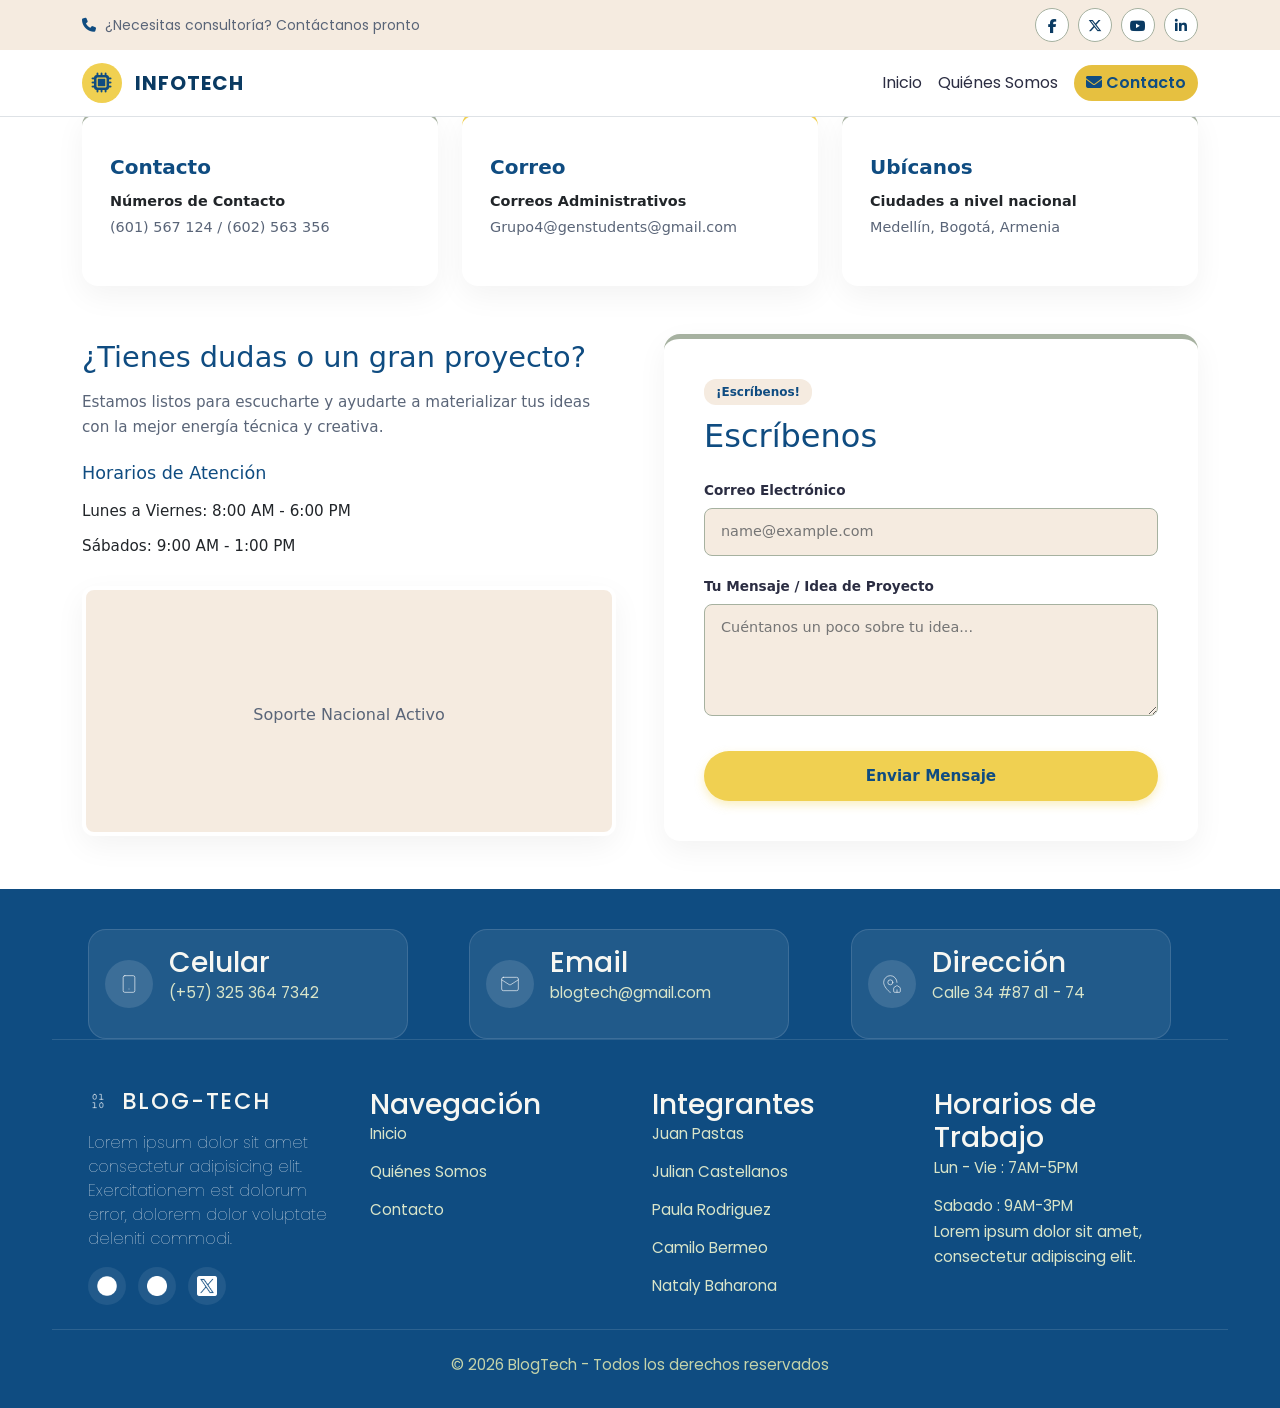
<file: lab-blog/contacto.html>
<!DOCTYPE html>
<html lang="es">
<head>
    <meta charset="UTF-8">
    <meta name="viewport" content="width=device-width, initial-scale=1.0">
    <title>InfoTech — Contacto</title>

    <!-- NO TOCAR: estilos del menú (Juan) -->
    <link rel="stylesheet" href="https://cdnjs.cloudflare.com/ajax/libs/font-awesome/6.5.2/css/all.min.css">
    <link href="https://cdn.jsdelivr.net/npm/bootstrap@5.3.8/dist/css/bootstrap.min.css" rel="stylesheet" integrity="sha384-sRIl4kxILFvY47J16cr9ZwB07vP4J8+LH7qKQnuqkuIAvNWLzeN8tE5YBujZqJLB" crossorigin="anonymous">
    <link rel="stylesheet" href="css/navigation.css">

    <!-- SÍ TOCAR: acá van los estilos de ustedes -->
    <link rel="stylesheet" href="css/page-layout.css">
    <link rel="stylesheet" href="css/contacto.css">
    <link rel="stylesheet" href="css/styleFooter.css">
</head>
<body>

    <!-- ===== INICIO DEL MENÚ (Juan) — no editar ===== -->
    <header class="site-header">

        <!-- barra superior -->
        <div class="barra-superior py-2">
            <div class="container d-flex justify-content-between align-items-center flex-wrap gap-2">
                <p class="mb-0">
                    <i class="fa-solid fa-phone"></i>
                    ¿Necesitas consultoría? Contáctanos pronto
                </p>
                <div class="redes-sociales">
                    <a href="#"><i class="fa-brands fa-facebook-f"></i></a>
                    <a href="#"><i class="fa-brands fa-x-twitter"></i></a>
                    <a href="#"><i class="fa-brands fa-youtube"></i></a>
                    <a href="#"><i class="fa-brands fa-linkedin-in"></i></a>
                </div>
            </div>
        </div>

        <!-- menu de navegacion -->
        <nav class="navbar navbar-expand-lg navbar-light bg-white border-bottom">
            <div class="container">
                <a class="navbar-brand fw-bold" href="index.html">
                    <span class="logo-icono"><i class="fa-solid fa-microchip"></i></span>
                    InfoTech
                </a>

                <button class="navbar-toggler" type="button" data-bs-toggle="collapse" data-bs-target="#menuPrincipal" aria-controls="menuPrincipal" aria-expanded="false" aria-label="Menu">
                    <span class="navbar-toggler-icon"></span>
                </button>

                <div class="collapse navbar-collapse" id="menuPrincipal">
                    <ul class="navbar-nav ms-auto align-items-lg-center">
                        <li class="nav-item">
                            <a class="nav-link" href="index.html">Inicio</a>
                        </li>
                        <li class="nav-item">
                            <a class="nav-link" href="quienes-somos.html">Quiénes Somos</a>
                        </li>
                        <li class="nav-item ms-lg-2 mt-2 mt-lg-0">
                            <a class="btn btn-contacto rounded-pill active" href="contacto.html">
                                <i class="fa-solid fa-envelope"></i> Contacto
                            </a>
                        </li>
                    </ul>
                </div>
            </div>
        </nav>

    </header>

<main class="contacto-page">
  
  <div class="container mb-5">
    <div class="row g-4 justify-content-center">
      
      <div class="col-md-4">
        <div class="info-card h-100">
          
          <h3>Contacto</h3>
          <p class="fw-bold text-dark mb-1">Números de Contacto</p>
          <p>(601) 567 124 / (602) 563 356</p>
        </div>
      </div>

      
      <div class="col-md-4">
        <div class="info-card featured h-100">
          <h3>Correo</h3>
          <p class="fw-bold text-dark mb-1">Correos Administrativos</p>
          <p class="text-break">Grupo4@genstudents@gmail.com</p>
        </div>
      </div>

      
      <div class="col-md-4">
        <div class="info-card h-100">
          <h3>Ubícanos</h3>
          <p class="fw-bold text-dark mb-1">Ciudades a nivel nacional</p>
          <p>Medellín, Bogotá, Armenia</p>
        </div>
      </div>

    </div>
  </div>

  <div class="container my-5">
    <div class="row g-5 align-items-center">
      
      
      <div class="col-md-6 column-left">
        <h2>¿Tienes dudas o un gran proyecto?</h2>
        <p>Estamos listos para escucharte y ayudarte a materializar tus ideas con la mejor energía técnica y creativa.</p>
        
        <h4>Horarios de Atención</h4>
        <ul class="time-list">
          <li> Lunes a Viernes: 8:00 AM - 6:00 PM</li>
          <li> Sábados: 9:00 AM - 1:00 PM</li>
        </ul>

        
        <div class="map-box d-none d-sm-block">
          <div class="map-fallback">
            <p>Soporte Nacional Activo</p>
          </div>
        </div>
      </div>

      <div class="col-md-6">
        <div class="form-box">
          <span class="form-badge">¡Escríbenos!</span>
          <h2>Escríbenos</h2>
          
          <form>
            <div class="form-group">
              <label for="exampleFormControlInput1">Correo Electrónico</label>
              <input type="email" id="exampleFormControlInput1" placeholder="name@example.com" required>
            </div>
            
            <div class="form-group">
              <label for="exampleFormControlTextarea1">Tu Mensaje / Idea de Proyecto</label>
              <textarea id="exampleFormControlTextarea1" rows="4" placeholder="Cuéntanos un poco sobre tu idea..." required></textarea>
            </div>

            <button type="submit" class="btn-submit w-100 mt-2">Enviar Mensaje</button>
          </form>
        </div>
      </div>

    </div>
  </div>

</main>

    <footer class="pie-de-pagina text-light">
        <div class="container contenedor-principal">
            <div class="pie-de-pagina__superior row g-4">
                <div class="col-lg-4 col-md-6">
                    <div class="tarjeta-pie h-100 ">
                        <div class="icono-pie"><img src="assets/celular.svg" alt="Phone icon"></div>
                        <div>
                            <h3>Celular</h3>
                            <p>(+57) 325 364 7342</p>
                        </div>
                    </div>
                </div>
                <div class="col-lg-4 col-md-6">
                    <div class="tarjeta-pie h-100">
                        <div class="icono-pie"><img src="assets/email.svg" alt="Email icon"></div>
                        <div>
                            <h3>Email</h3>
                            <p>blogtech@gmail.com</p>
                        </div>
                    </div>
                </div>
                <div class="col-lg-4 col-md-6">
                    <div class="tarjeta-pie h-100">
                        <div class="icono-pie"><img src="assets/direccion.svg" alt="Address icon"></div>
                        <div>
                            <h3>Dirección</h3>
                            <p>Calle 34 #87 d1 - 74</p>
                        </div>
                    </div>
                </div>
            </div>

            <div class="pie-de-pagina__principal row g-4 pt-4">
                <div class="col-lg-3 col-md-6">
                    <div class="contenido-pie">
                        <div class="marca-pie">
                            <img src="assets/binary.svg" alt="BlogTech logo">
                            <h2>BLOG-TECH</h2>
                        </div>
                        <div class="p-marca-pie">
                            <p>Lorem ipsum dolor sit amet consectetur adipisicing elit. Exercitationem est dolorum
                                error, dolorem dolor voluptate deleniti commodi.</p>

                        </div>
                        <div class="redes-pie">
                            <a href="#" aria-label="Facebook"><img src="assets/facebook.png" alt="Facebook"></a>
                            <a href="#" aria-label="Instagram"><img src="assets/instagram.png" alt="Instagram"></a>
                            <a href="#" aria-label="Twitter"><img src="assets/x.png" alt="Twitter"></a>
                        </div>
                    </div>
                </div>
                <div class="col-lg-3 col-md-6">
                    <div class="enlaces-pie">
                        <div>
                            <h3>Navegación</h3>
                        </div>
                        <div>
                            <ul>
                                <li><a href="index.html">Inicio</a></li>
                                <li><a href="quienes-somos.html">Quiénes Somos</a></li>
                                <li><a href="contacto.html">Contacto</a></li>
                            </ul>
                        </div>


                    </div>
                </div>
                <div class="col-lg-3 col-md-6">
                    <div class="enlaces-pie">
                        <h3>Integrantes</h3>
                        <ul>
                            <li>Juan Pastas</li>
                            <li>Julian Castellanos</li>
                            <li>Paula Rodriguez</li>
                            <li>Camilo Bermeo</li>
                            <li>Nataly Baharona</li>
                        </ul>
                    </div>
                </div>
                <div class="col-lg-3 col-md-6">
                    <div class="horarios-pie">
                        <h3>Horarios de Trabajo</h3>
                        <ul>
                            <li>Lun - Vie : 7AM-5PM</li>
                            <li>Sabado : 9AM-3PM</li>
                        </ul>
                        <p>Lorem ipsum dolor sit amet, consectetur adipiscing elit.</p>
                    </div>
                </div>
            </div>

            <div class="pie-de-pagina__inferior text-center  pt-4">
                © 2026 BlogTech - Todos los derechos reservados
            </div>
        </div>
    </footer>
    <script src="https://cdn.jsdelivr.net/npm/bootstrap@5.3.8/dist/js/bootstrap.bundle.min.js" integrity="sha384-FKyoEForCGlyvwx9Hj09JcYn3nv7wiPVlz7YYwJrWVcXK/BmnVDxM+D2scQbITxI" crossorigin="anonymous"></script>
</body>
</html>
</file>
<file: lab-blog/css/navigation.css>
/* Estilos del navbar - Juan */

@import url("https://fonts.googleapis.com/css2?family=Poppins:wght@400;500;600;700&display=swap");

/*
 * Paleta unificada InfoTech (contacto + footer + sitio)
 */
:root {
  --brand-azul: #0f4c81;
  --brand-azul-dark: #0a3a62;
  --brand-crema: #f5ebe0;
  --brand-crema-suave: #d0b18a;
  --brand-amarillo: #f0d051;
  --brand-amarillo-hover: #e6c040;
  --brand-verde: #a6b1a0;
  --brand-acento: #cd212a;
  --brand-blanco: #ffffff;
  --brand-texto: #2b2d42;
  --brand-texto-muted: #5a6578;
  --brand-footer-text: #d9e5c9;
  --brand-footer-heading: #f7f7f2;
  --brand-footer-muted: #c4d3aa;
  --max-width: 1100px;
  --radius-card: 16px;
  --radius-pill: 999px;
  --shadow-card: 0 10px 30px rgba(0, 0, 0, 0.05);
  --nav-height: 104px;

  /* aliases nav / blog */
  --nav-sage: var(--brand-crema);
  --nav-sage-deep: #ebe3d6;
  --nav-border: var(--brand-verde);
  --nav-forest-dark: var(--brand-azul-dark);
  --nav-forest: var(--brand-azul);
  --nav-forest-mid: #1a5a8f;
  --nav-accent: var(--brand-amarillo);
  --nav-accent-hover: var(--brand-amarillo-hover);
  --nav-accent-light: #fdf6d8;
  --nav-white: var(--brand-blanco);
  --nav-text: var(--brand-texto);
  --nav-text-muted: var(--brand-texto-muted);
  --nav-cream: var(--brand-crema);
  --nav-lime: var(--brand-amarillo);
  --nav-lime-hover: var(--brand-amarillo-hover);
  --nav-text-dark: var(--brand-texto);
}

/* para que el contenido no quede debajo del menu fijo */
body {
  padding-top: 110px;
}

.site-header {
  position: fixed;
  top: 0;
  left: 0;
  width: 100%;
  z-index: 1000;
  font-family: "Poppins", sans-serif;
}

/* barra de arriba */
.barra-superior {
  background-color: var(--brand-crema);
  color: var(--brand-texto-muted);
  font-size: 14px;
}

.barra-superior .fa-phone {
  color: var(--brand-azul);
  margin-right: 5px;
}

.redes-sociales a {
  display: inline-block;
  width: 34px;
  height: 34px;
  line-height: 34px;
  text-align: center;
  background-color: white;
  border: 1px solid var(--brand-verde);
  border-radius: 50%;
  color: var(--brand-azul-dark);
  text-decoration: none;
  margin-left: 5px;
}

.redes-sociales a:hover {
  background-color: var(--brand-azul);
  color: white;
}

/* logo */
.logo-icono {
  display: inline-block;
  width: 40px;
  height: 40px;
  line-height: 40px;
  text-align: center;
  background-color: var(--brand-amarillo);
  color: var(--brand-azul);
  border-radius: 50%;
  margin-right: 8px;
}

.navbar-brand {
  color: var(--brand-azul-dark);
  text-transform: uppercase;
  letter-spacing: 1px;
}

/* enlaces del menu */
.navbar .nav-link {
  color: var(--brand-texto);
}

.navbar .nav-link:hover {
  color: var(--brand-azul);
}

.navbar .nav-link.active {
  color: var(--brand-azul);
  font-weight: bold;
}

/* boton de contacto */
.btn-contacto {
  background-color: var(--brand-amarillo);
  color: var(--brand-azul);
  font-weight: 600;
  border: none;
}

.btn-contacto:hover {
  background-color: var(--brand-amarillo-hover);
  color: var(--brand-azul);
}

.btn-contacto.active {
  background-color: var(--brand-amarillo-hover);
  color: var(--brand-azul);
}
</file>
<file: lab-blog/css/page-layout.css>
/* Layout compartido — hero + onda (contacto, quiénes somos) */

.page-shell {
  font-family: "Poppins", system-ui, sans-serif;
  color: var(--brand-texto);
  background-color: var(--brand-crema);
}

.page-hero {
  background-color: var(--brand-azul);
  color: var(--brand-blanco);
  text-align: center;
  padding: 4rem 1.25rem 7.5rem;
  position: relative;
}

.page-hero .badge {
  display: inline-block;
  border: 1.5px solid var(--brand-amarillo);
  color: var(--brand-amarillo);
  padding: 0.35rem 1rem;
  border-radius: var(--radius-pill);
  font-size: 0.85rem;
  text-decoration: none;
  margin-bottom: 1rem;
  font-weight: 500;
  transition: 0.3s;
  background: transparent;
}

a.page-hero .badge:hover,
.page-hero a.badge:hover {
  background-color: var(--brand-amarillo);
  color: var(--brand-azul);
}

.page-hero h1 {
  font-size: clamp(2rem, 5vw, 3rem);
  margin: 0 0 1rem;
  letter-spacing: 0.02em;
}

.page-hero p {
  max-width: 38rem;
  margin: 0 auto;
  font-size: 1rem;
  opacity: 0.92;
  line-height: 1.65;
}

.wave-separator {
  position: absolute;
  bottom: -2px;
  left: 0;
  width: 100%;
  overflow: hidden;
  line-height: 0;
}

.wave-separator svg {
  display: block;
  width: calc(100% + 1.3px);
  height: 50px;
}

.wave-separator .shape-fill {
  fill: var(--brand-crema);
}

.page-card {
  max-width: var(--max-width);
  margin: -3.5rem auto 4rem;
  padding: 2.5rem;
  background: var(--brand-blanco);
  border-radius: var(--radius-card);
  box-shadow: var(--shadow-card);
  border-top: 5px solid var(--brand-verde);
  position: relative;
  z-index: 2;
}

.page-card h2 {
  color: var(--brand-azul);
  font-size: 1.35rem;
  margin: 2rem 0 0.75rem;
}

.page-card h2:first-of-type {
  margin-top: 0;
}

.page-card p {
  color: #555;
  font-size: 0.95rem;
  line-height: 1.65;
  margin: 0 0 1rem;
}

@media (max-width: 768px) {
  .page-card {
    margin: -2.5rem 1rem 3rem;
    padding: 1.5rem;
  }
}
</file>
<file: lab-blog/css/contacto.css>
/* Contacto — Paula (paleta unificada) */

.contacto-page *,
.contacto-page *::before,
.contacto-page *::after {
  box-sizing: border-box;
}

.contacto-page .cards-container {
  max-width: var(--max-width);
  margin: -3.5rem auto 3.5rem;
  padding: 0 1.25rem;
  display: grid;
  grid-template-columns: repeat(3, 1fr);
  gap: 1.25rem;
  position: relative;
  z-index: 10;
}

.contacto-page .info-card {
  background-color: var(--brand-blanco);
  padding: 2.5rem 1.75rem 1.75rem;
  border-radius: var(--radius-card);
  box-shadow: var(--shadow-card);
  position: relative;
  border-top: 5px solid var(--brand-verde);
  transition: transform 0.3s ease, box-shadow 0.3s ease;
}

.contacto-page .info-card:hover {
  transform: translateY(-8px);
  box-shadow: 0 20px 45px rgba(0, 0, 0, 0.12);
}

.contacto-page .info-card.featured {
  border-top-color: var(--brand-amarillo);
}

.contacto-page .icon-badge {
  position: absolute;
  top: -1.5rem;
  left: 1.75rem;
  width: 50px;
  height: 50px;
  background-color: var(--brand-amarillo);
  color: var(--brand-azul);
  border-radius: 50%;
  text-align: center;
  line-height: 50px;
  font-size: 1.25rem;
  box-shadow: 0 4px 10px rgba(0, 0, 0, 0.1);
}

.contacto-page .info-card.featured .icon-badge {
  background-color: var(--brand-acento);
  color: var(--brand-blanco);
}

.contacto-page .info-card h3 {
  font-size: 1.25rem;
  margin: 0 0 0.75rem;
  font-weight: 600;
  color: var(--brand-azul);
}

.contacto-page .info-card p {
  font-size: 0.9rem;
  line-height: 1.5;
  color: var(--brand-texto-muted);
  margin: 0 0 1.25rem;
}

.contacto-page .info-card .card-link {
  color: var(--brand-acento);
  text-decoration: none;
  font-size: 0.85rem;
  font-weight: bold;
}

.contacto-page .main-content {
  max-width: var(--max-width);
  margin: 0 auto 5rem;
  padding: 0 1.25rem;
  display: grid;
  grid-template-columns: 1fr 1fr;
  gap: 2.5rem;
}

.contacto-page .column-left h2 {
  font-size: 1.8rem;
  color: var(--brand-azul);
  margin: 0 0 1rem;
}

.contacto-page .column-left > p {
  font-size: 0.95rem;
  line-height: 1.6;
  margin: 0 0 1.5rem;
  color: var(--brand-texto-muted);
}

.contacto-page .time-list {
  list-style: none;
  margin: 0 0 1.75rem;
  padding: 0;
}

.contacto-page .time-list li {
  margin-bottom: 0.75rem;
  font-size: 0.95rem;
}

.contacto-page .time-list li i {
  margin-right: 0.65rem;
  color: var(--brand-acento);
}

.contacto-page .column-left h4 {
  font-size: 1.1rem;
  margin: 0 0 1rem;
  color: var(--brand-azul);
}

.contacto-page .map-box {
  width: 100%;
  height: 250px;
  background-color: var(--brand-crema);
  border-radius: 12px;
  border: 4px solid var(--brand-blanco);
  box-shadow: var(--shadow-card);
  position: relative;
}

.contacto-page .map-fallback {
  position: absolute;
  inset: 0;
  display: flex;
  flex-direction: column;
  align-items: center;
  justify-content: center;
  color: var(--brand-texto-muted);
  font-weight: 500;
}

.contacto-page .map-fallback p {
  margin: 0.5rem 0 0;
}

.contacto-page .form-box {
  background-color: var(--brand-blanco);
  padding: 2.5rem;
  border-radius: var(--radius-card);
  box-shadow: var(--shadow-card);
  border-top: 5px solid var(--brand-verde);
}

.contacto-page .form-badge {
  display: inline-block;
  background-color: var(--brand-crema);
  color: var(--brand-azul);
  padding: 0.25rem 0.75rem;
  border-radius: 12px;
  font-size: 0.75rem;
  font-weight: bold;
  margin-bottom: 0.75rem;
}

.contacto-page .form-box h2 {
  font-size: 2rem;
  color: var(--brand-azul);
  margin: 0 0 1.5rem;
}

.contacto-page .form-group {
  margin-bottom: 1.25rem;
}

.contacto-page .form-group label {
  display: block;
  font-size: 0.85rem;
  font-weight: 600;
  margin-bottom: 0.5rem;
  color: var(--brand-texto);
}

.contacto-page .form-group input,
.contacto-page .form-group textarea {
  width: 100%;
  padding: 0.75rem 1rem;
  border: 1.5px solid var(--brand-verde);
  background-color: var(--brand-crema);
  border-radius: 8px;
  font-size: 0.9rem;
  color: var(--brand-texto);
  font-family: inherit;
  transition: 0.3s;
}

.contacto-page .form-group input:focus,
.contacto-page .form-group textarea:focus {
  outline: none;
  border-color: var(--brand-azul);
  background-color: var(--brand-blanco);
}

.contacto-page .btn-submit {
  display: inline-block;
  background-color: var(--brand-amarillo);
  color: var(--brand-azul);
  border: none;
  padding: 0.85rem 1.75rem;
  border-radius: var(--radius-pill);
  font-size: 0.95rem;
  font-weight: bold;
  cursor: pointer;
  transition: 0.3s;
  box-shadow: 0 4px 10px rgba(240, 208, 81, 0.35);
  font-family: inherit;
}

.contacto-page .btn-submit:hover {
  background-color: var(--brand-acento);
  color: var(--brand-blanco);
  box-shadow: 0 4px 10px rgba(205, 33, 42, 0.3);
}

.contacto-page .map-fallback .map-icon {
  color: var(--brand-azul);
  margin-bottom: 0.5rem;
}

@media (max-width: 768px) {
  .contacto-page .cards-container,
  .contacto-page .main-content {
    grid-template-columns: 1fr;
  }

  .contacto-page .cards-container {
    margin-top: -2.5rem;
  }
}
</file>
<file: lab-blog/css/styleFooter.css>
.contenedor-principal{
  margin: 0 auto;
  width: 100%;
  max-width: 1200px;
}

.pie-de-pagina {
  background-color: var(--brand-azul);
  color: var(--brand-footer-text);
  font-family: "Poppins", system-ui, sans-serif;
  margin: 0;
}

.pie-de-pagina a {
  color: inherit;
  text-decoration: none;
}

.pie-de-pagina__superior,
.pie-de-pagina__principal,
.pie-de-pagina__inferior {
  max-width: 1200px;
  margin: 0 auto;
}

.pie-de-pagina__superior {
  display: grid;
  grid-template-columns: repeat(3, minmax(180px, 1fr));
  gap: 1rem;
  padding: 1rem 1.5rem 0;
}

.tarjeta-pie {
  display: flex;
  align-items: center;
  width: 20rem;
  gap: 1rem;
  padding: 1rem;
  background: rgba(255, 255, 255, 0.08);
  border: 1px solid rgba(255, 255, 255, 0.12);
  border-radius: 18px;
}

.icono-pie {
  width: 48px;
  height: 48px;
  display: grid;
  place-items: center;
  border-radius: 50%;
  background: rgba(255, 255, 255, 0.12);
}

.icono-pie img,
.marca-pie img,
.redes-pie img {
  width: 20px;
  height: auto;
  filter: brightness(0) invert(1);
}

.tarjeta-pie h3,
.marca-pie h2,
.enlaces-pie h3,
.horarios-pie h3 {
  margin: 0;
  color: var(--brand-footer-heading);
}

.tarjeta-pie p,
.marca-pie p,
.enlaces-pie li,
.enlaces-pie li a,
.horarios-pie p,
.horarios-pie li {
  color: var(--brand-footer-text);
  font-size: 0.95rem;
  line-height: 1.7;
}

.pie-de-pagina__principal {
  padding: 2rem 1.5rem 1.5rem;
  border-top: 1px solid rgba(255, 255, 255, 0.12);
}

.contenido-pie,
.enlaces-pie,
.horarios-pie {
  width: 100%;
}

.marca-pie {
  display: flex;
  align-items: center;
  gap: 0.85rem;
  margin-bottom: 1rem;
}

.marca-pie h2 {
  font-size: 1.4rem;
  letter-spacing: 0.08em;
  text-transform: uppercase;
}


.p-marca-pie {
  font-weight: 100;
  margin-bottom: 1rem;
}

.redes-pie {
  display: flex;
  gap: 0.75rem;
}

.redes-pie a {
  display: inline-flex;
  align-items: center;
  justify-content: center;
  width: 38px;
  height: 38px;
  background: rgba(255, 255, 255, 0.08);
  border-radius: 50%;
  transition: background 0.2s;
}

.redes-pie a:hover {
  background: rgba(255, 255, 255, 0.18);
}

.enlaces-pie ul,
.horarios-pie ul {
  list-style: none;
  padding: 0;
  margin: 0;
  display: grid;
  gap: 0.75rem;
}

.enlaces-pie a:hover {
  color: var(--brand-amarillo);
}

.pie-de-pagina__inferior {
  padding: 1.25rem 1.5rem 2rem;
  border-top: 1px solid rgba(255, 255, 255, 0.12);
  text-align: center;
  color: var(--brand-footer-muted);
  font-size: 0.95rem;
}

@media (max-width: 900px) {
  .pie-de-pagina__superior {
    grid-template-columns: 1fr 1fr;
  }
}

@media (max-width: 640px) {
  .pie-de-pagina__superior {
    grid-template-columns: 1fr;
  }

  .tarjeta-pie {
    flex-direction: column;
    text-align: left;
  }
}
</file>
